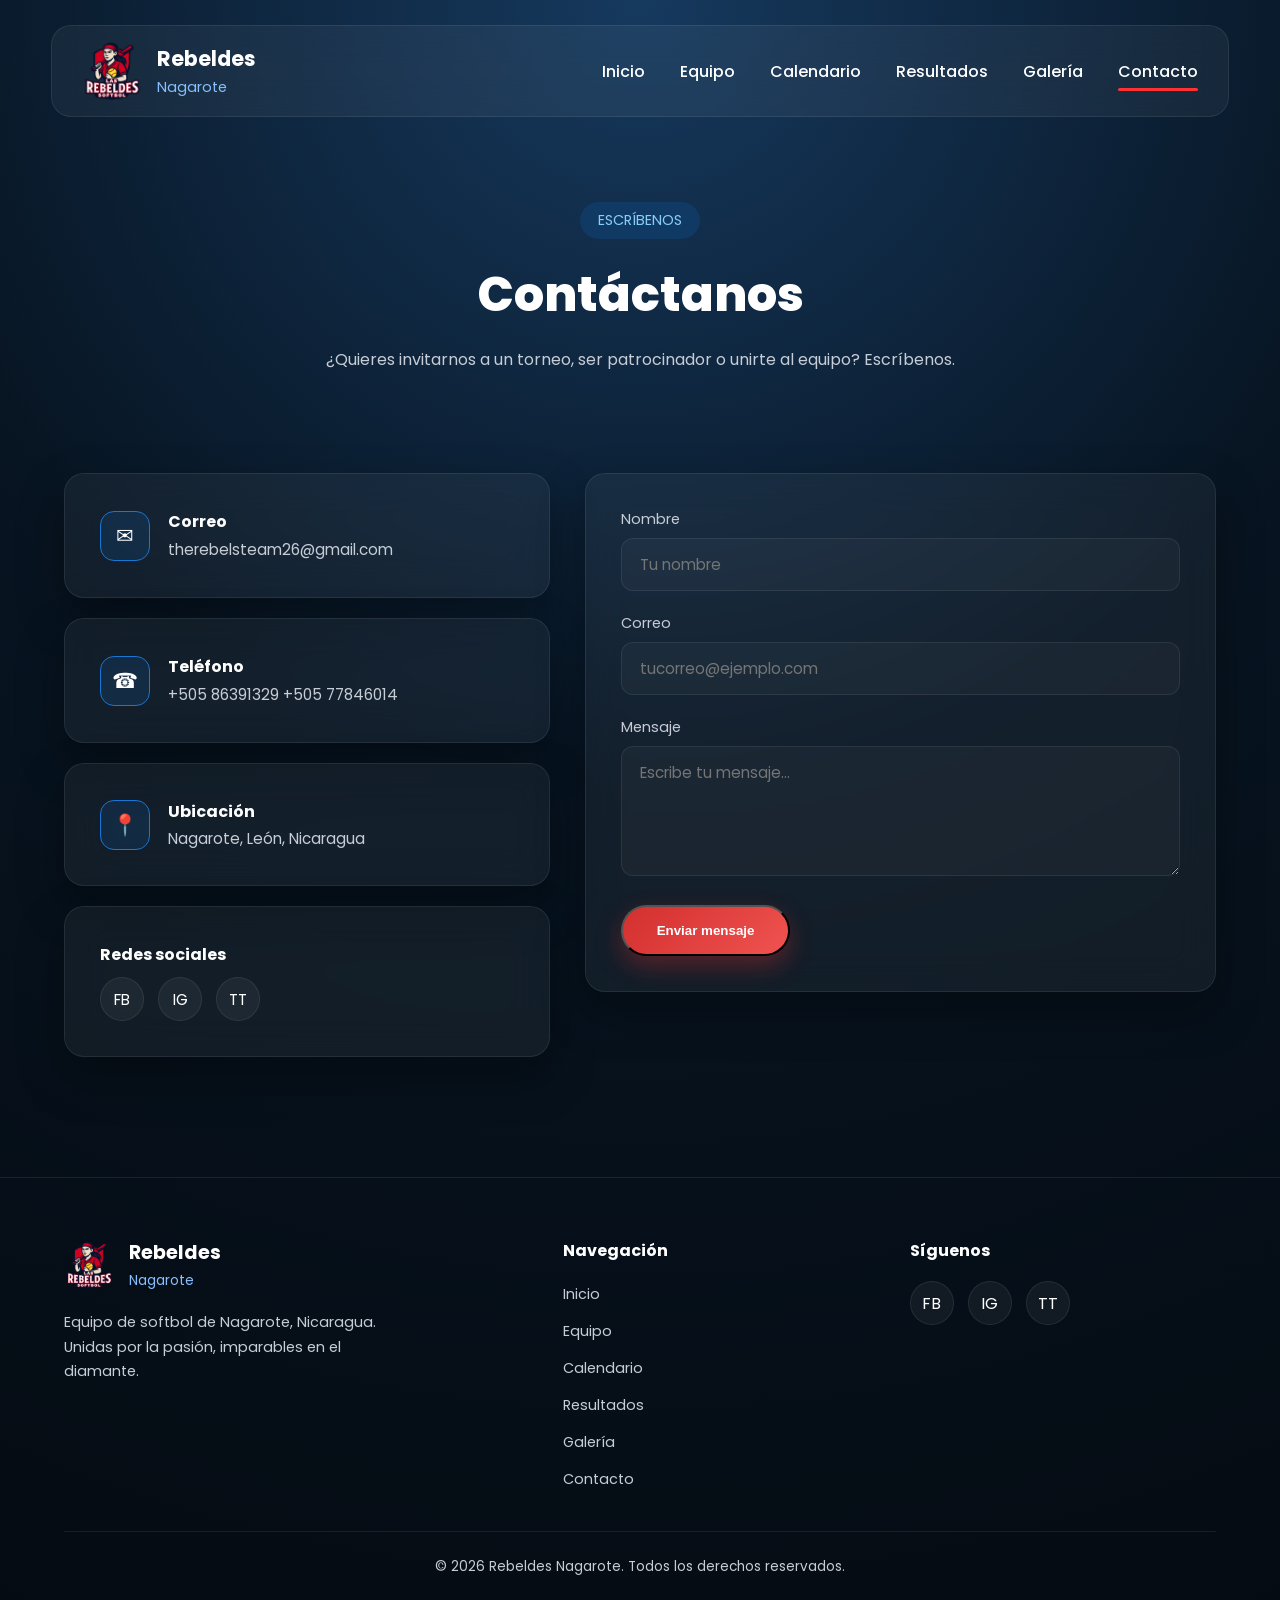
<file: pages/contacto.html>
<!DOCTYPE html>
<html lang="es">

<head>
    <meta charset="UTF-8">
    <meta name="viewport" content="width=device-width, initial-scale=1.0">

    <title>Contacto | Rebeldes Nagarote</title>

    <link rel="stylesheet" href="../css/style.css">
    <link rel="stylesheet" href="../css/responsive.css">

    <link rel="preconnect" href="https://fonts.googleapis.com">
    <link rel="preconnect" href="https://fonts.gstatic.com" crossorigin>
    <link href="https://fonts.googleapis.com/css2?family=Poppins:wght@300;400;500;600;700;800&display=swap" rel="stylesheet">
</head>

<body>

<header>

    <nav class="navbar">

        <a href="../index.html" class="logo">
            <img src="../img/logo/logo.png" alt="Logo Rebeldes">
            <div class="logo-text">
                <h2>Rebeldes</h2>
                <span>Nagarote</span>
            </div>
        </a>

        <ul class="nav-links">
            <li><a href="../index.html">Inicio</a></li>
            <li><a href="equipo.html">Equipo</a></li>
            <li><a href="calendario.html">Calendario</a></li>
            <li><a href="resultados.html">Resultados</a></li>
            <li><a href="galeria.html">Galería</a></li>
            <li><a class="active" href="contacto.html">Contacto</a></li>
        </ul>

    </nav>

    <div class="page-hero container">
        <span class="tag">ESCRÍBENOS</span>
        <h1>Contáctanos</h1>
        <p>¿Quieres invitarnos a un torneo, ser patrocinador o unirte al equipo? Escríbenos.</p>
    </div>

</header>

<main>

    <section>
        <div class="container">

            <div class="contact-grid">

                <div class="contact-info">

                    <div class="contact-item card">
                        <div class="contact-icon">✉</div>
                        <div>
                            <h4>Correo</h4>
                            <a href="mailto:therebelsteam26@gmail.com">therebelsteam26@gmail.com</a>
                        </div>
                    </div>

                    <div class="contact-item card">
                        <div class="contact-icon">☎</div>
                        <div>
                            <h4>Teléfono</h4>
                            <a href="tel:+50586391329">+505 86391329</a>
                            <a href="tel:+50577846014">+505 77846014</a>
                        </div>
                    </div>

                    <div class="contact-item card">
                        <div class="contact-icon">📍</div>
                        <div>
                            <h4>Ubicación</h4>
                            <p>Nagarote, León, Nicaragua</p>
                        </div>
                    </div>

                    <div class="contact-item card">
                        <div>
                            <h4>Redes sociales</h4>
                            <div class="social-row">
                               <a href="https://www.facebook.com/profile.php?id=61575002335556" aria-label="Facebook">FB</a>
                                <a href="https://www.instagram.com/las.rebeldes_of?igsh=bXludHhzaTMzZDN0" aria-label="Instagram">IG</a>
                               <a href="https://www.tiktok.com/@las.rebeldesof?_r=1&_t=ZS-98VSZUv17Qb" aria-label="TikTok">TT</a>
                            </div>
                        </div>
                    </div>

                </div>

                <div class="card">

                    <form action="mailto:therebelsteam26@gmail.com" method="post" enctype="text/plain">

                        <div class="form-group">
                            <label for="nombre">Nombre</label>
                            <input type="text" id="nombre" name="nombre" placeholder="Tu nombre" required>
                        </div>

                        <div class="form-group">
                            <label for="email">Correo</label>
                            <input type="email" id="email" name="email" placeholder="tucorreo@ejemplo.com" required>
                        </div>

                        <div class="form-group">
                            <label for="mensaje">Mensaje</label>
                            <textarea id="mensaje" name="mensaje" placeholder="Escribe tu mensaje..." required></textarea>
                        </div>

                        <button type="submit" class="btn btn-primary">Enviar mensaje</button>

                    </form>

                </div>

            </div>

        </div>
    </section>

</main>

<footer class="footer">
    <div class="container">

        <div class="footer-grid">

            <div>
                <div class="footer-brand">
                    <img src="../img/logo/logo.png" alt="Logo Rebeldes">
                    <div>
                        <h3>Rebeldes</h3>
                        <span>Nagarote</span>
                    </div>
                </div>
                <p>Equipo de softbol de Nagarote, Nicaragua. Unidas por la pasión, imparables en el diamante.</p>
            </div>

            <div>
                <h4>Navegación</h4>
                <ul class="footer-links">
                    <li><a href="../index.html">Inicio</a></li>
                    <li><a href="equipo.html">Equipo</a></li>
                    <li><a href="calendario.html">Calendario</a></li>
                    <li><a href="resultados.html">Resultados</a></li>
                    <li><a href="galeria.html">Galería</a></li>
                    <li><a href="contacto.html">Contacto</a></li>
                </ul>
            </div>

            <div>
                <h4>Síguenos</h4>
                <div class="social-row">
                    <a href="https://www.facebook.com/profile.php?id=61575002335556" aria-label="Facebook">FB</a>
                    <a href="https://www.instagram.com/las.rebeldes_of?igsh=bXludHhzaTMzZDN0" aria-label="Instagram">IG</a>
                    <a href="https://www.tiktok.com/@las.rebeldesof?_r=1&_t=ZS-98VSZUv17Qb" aria-label="TikTok">TT</a>
                </div>
            </div>

        </div>

        <div class="footer-bottom">
            &copy; 2026 Rebeldes Nagarote. Todos los derechos reservados.
        </div>

    </div>
</footer>

</body>

</html>
</file>
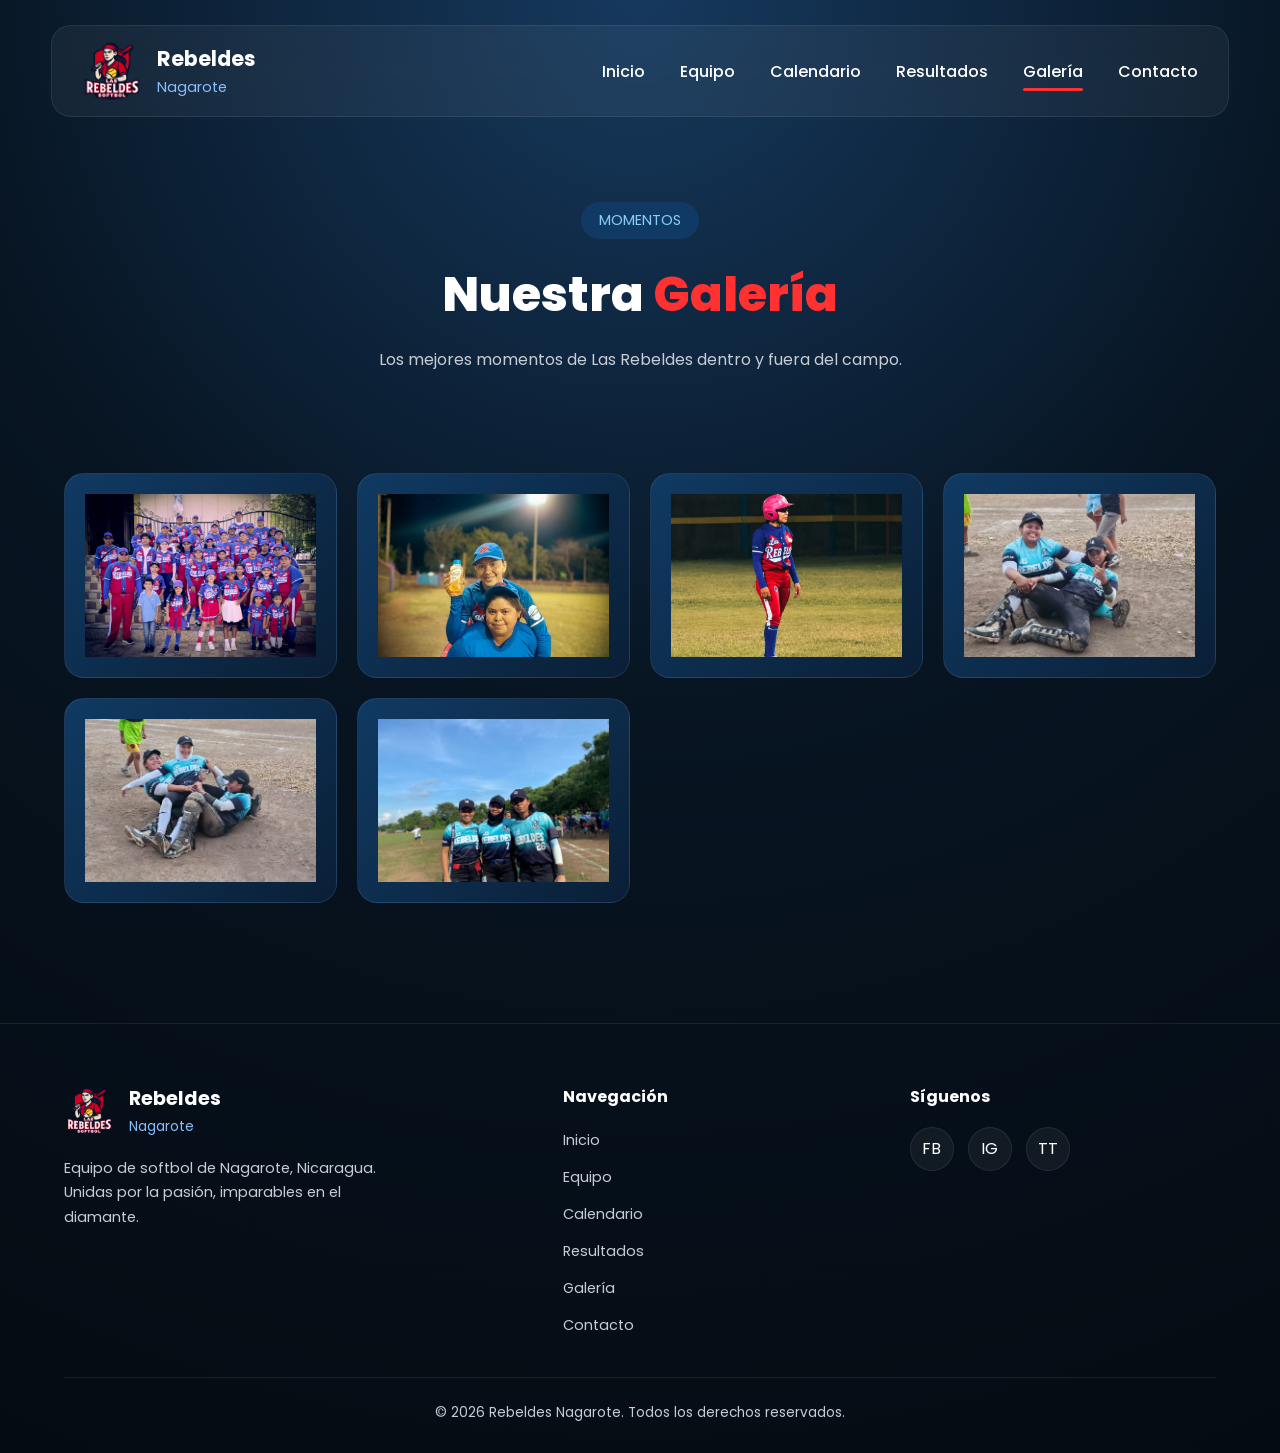
<file: pages/galeria.html>
<!DOCTYPE html>
<html lang="es">

<head>
    <meta charset="UTF-8">
    <meta name="viewport" content="width=device-width, initial-scale=1.0">

    <title>Galería | Rebeldes Nagarote</title>

    <link rel="stylesheet" href="../css/style.css">
    <link rel="stylesheet" href="../css/responsive.css">

    <link rel="preconnect" href="https://fonts.googleapis.com">
    <link rel="preconnect" href="https://fonts.gstatic.com" crossorigin>
    <link href="https://fonts.googleapis.com/css2?family=Poppins:wght@300;400;500;600;700;800&display=swap" rel="stylesheet">
</head>

<body>

<header>

    <nav class="navbar">

        <a href="../index.html" class="logo">
            <img src="../img/logo/logo.png" alt="Logo Rebeldes">
            <div class="logo-text">
                <h2>Rebeldes</h2>
                <span>Nagarote</span>
            </div>
        </a>

        <ul class="nav-links">
            <li><a href="../index.html">Inicio</a></li>
            <li><a href="equipo.html">Equipo</a></li>
            <li><a href="calendario.html">Calendario</a></li>
            <li><a href="resultados.html">Resultados</a></li>
            <li><a class="active" href="galeria.html">Galería</a></li>
            <li><a href="contacto.html">Contacto</a></li>
        </ul>

    </nav>

    <div class="page-hero container">
        <span class="tag">MOMENTOS</span>
        <h1>Nuestra <span>Galería</span></h1>
        <p>Los mejores momentos de Las Rebeldes dentro y fuera del campo.</p>
    </div>

</header>

<main>

    <section>
        <div class="container">

            <div class="gallery-grid">

                <div class="gallery-item">
                    <img src="../img/fondos/hero.jpg" alt="Equipo Rebeldes Nagarote">
                </div>

                <div class="gallery-item">
                    <img src="../img/partidos/gallery 1.jpg" alt="Momento 1">
                </div>
                <div class="gallery-item">
                    <img src="../img/partidos/gallery 2.jpg" alt="Momento 2">
                </div>
                <div class="gallery-item">
                    <img src="../img/partidos/gallery3.jpg" alt="Momento 3">
                </div>
                <div class="gallery-item">
                    <img src="../img/partidos/gallery 4.jpg" alt="Momento 4">
                </div>
                <div class="gallery-item">
                    <img src="../img/partidos/gallery 5.jpg" alt="Momento 5">
                </div>

            </div>

        </div>
    </section>

</main>

<footer class="footer">
    <div class="container">

        <div class="footer-grid">

            <div>
                <div class="footer-brand">
                    <img src="../img/logo/logo.png" alt="Logo Rebeldes">
                    <div>
                        <h3>Rebeldes</h3>
                        <span>Nagarote</span>
                    </div>
                </div>
                <p>Equipo de softbol de Nagarote, Nicaragua. Unidas por la pasión, imparables en el diamante.</p>
            </div>

            <div>
                <h4>Navegación</h4>
                <ul class="footer-links">
                    <li><a href="../index.html">Inicio</a></li>
                    <li><a href="equipo.html">Equipo</a></li>
                    <li><a href="calendario.html">Calendario</a></li>
                    <li><a href="resultados.html">Resultados</a></li>
                    <li><a href="galeria.html">Galería</a></li>
                    <li><a href="contacto.html">Contacto</a></li>
                </ul>
            </div>

            <div>
                <h4>Síguenos</h4>
                <div class="social-row">
                     <a href="https://www.facebook.com/profile.php?id=61575002335556" aria-label="Facebook">FB</a>
                    <a href="https://www.instagram.com/las.rebeldes_of?igsh=bXludHhzaTMzZDN0" aria-label="Instagram">IG</a>
                    <a href="https://www.tiktok.com/@las.rebeldesof?_r=1&_t=ZS-98VSZUv17Qb" aria-label="TikTok">TT</a>
                </div>
            </div>

        </div>

        <div class="footer-bottom">
            &copy; 2026 Rebeldes Nagarote. Todos los derechos reservados.
        </div>

    </div>
</footer>

</body>

</html>
</file>
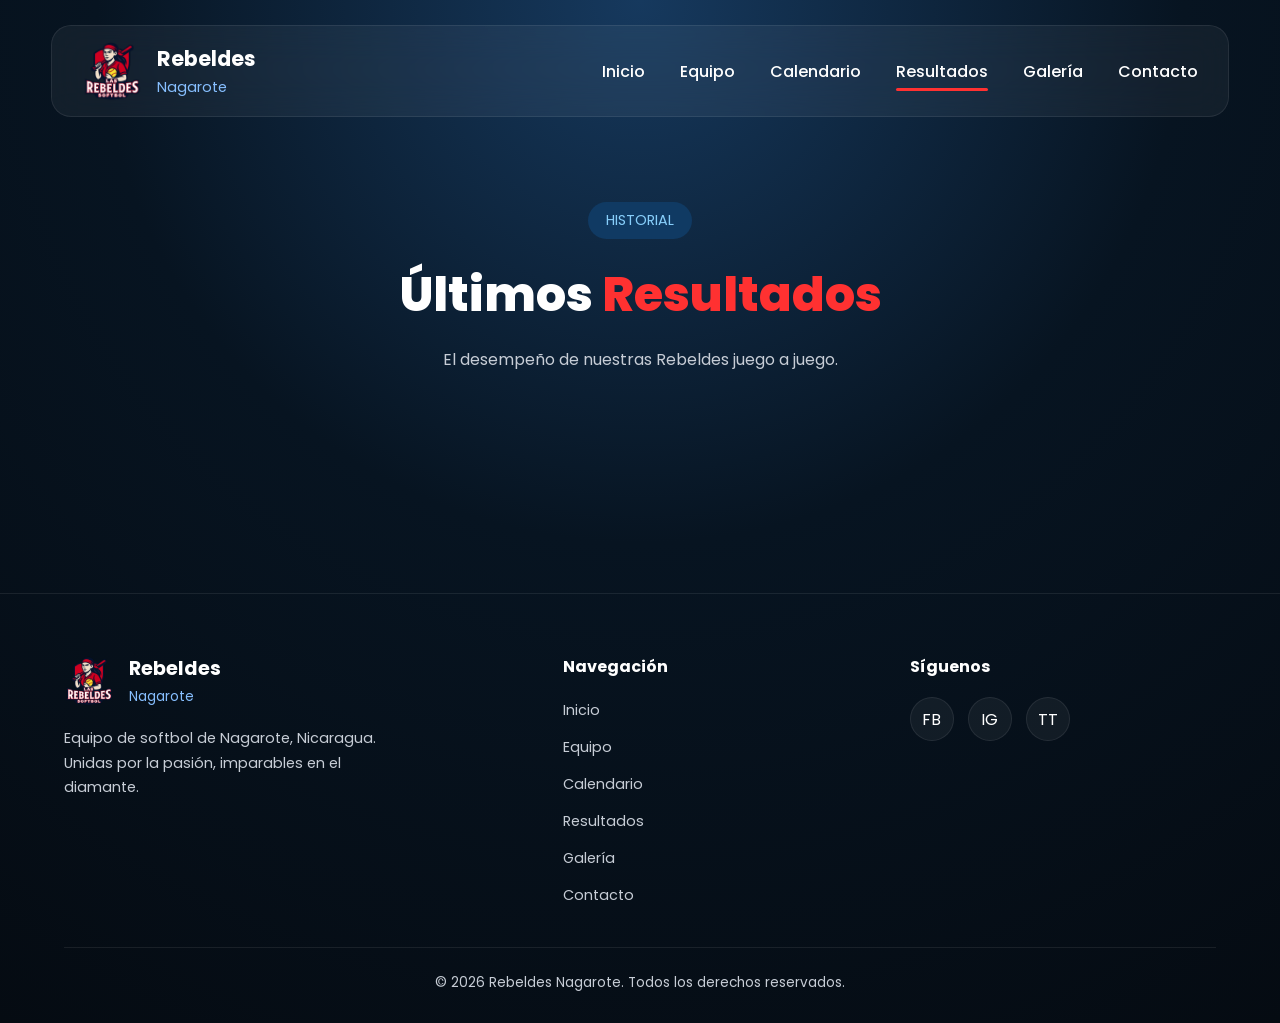
<file: pages/resultados.html>
<!DOCTYPE html>
<html lang="es">

<head>
    <meta charset="UTF-8">
    <meta name="viewport" content="width=device-width, initial-scale=1.0">

    <title>Resultados | Rebeldes Nagarote</title>

    <link rel="stylesheet" href="../css/style.css">
    <link rel="stylesheet" href="../css/responsive.css">

    <link rel="preconnect" href="https://fonts.googleapis.com">
    <link rel="preconnect" href="https://fonts.gstatic.com" crossorigin>
    <link href="https://fonts.googleapis.com/css2?family=Poppins:wght@300;400;500;600;700;800&display=swap" rel="stylesheet">
</head>

<body>

<header>

    <nav class="navbar">

        <a href="../index.html" class="logo">
            <img src="../img/logo/logo.png" alt="Logo Rebeldes">
            <div class="logo-text">
                <h2>Rebeldes</h2>
                <span>Nagarote</span>
            </div>
        </a>

        <ul class="nav-links">
            <li><a href="../index.html">Inicio</a></li>
            <li><a href="equipo.html">Equipo</a></li>
            <li><a href="calendario.html">Calendario</a></li>
            <li><a class="active" href="resultados.html">Resultados</a></li>
            <li><a href="galeria.html">Galería</a></li>
            <li><a href="contacto.html">Contacto</a></li>
        </ul>

    </nav>

    <div class="page-hero container">
        <span class="tag">HISTORIAL</span>
        <h1>Últimos <span>Resultados</span></h1>
        <p>El desempeño de nuestras Rebeldes juego a juego.</p>
    </div>

</header>

<main>

    <section>
        <div class="container">

            <div class="results-list">

               <!-- <div class="result-item card">
                    <div class="result-teams">
                        <div>
                            <div class="result-score">8 - 3</div>
                            <p>Rebeldes Nagarote vs. Equipo Rival &middot; 20 Jul 2026</p>
                        </div>
                    </div>
                    <span class="badge badge-win">Victoria</span>
                </div> -->


            </div>

        </div>
    </section>

</main>

<footer class="footer">
    <div class="container">

        <div class="footer-grid">

            <div>
                <div class="footer-brand">
                    <img src="../img/logo/logo.png" alt="Logo Rebeldes">
                    <div>
                        <h3>Rebeldes</h3>
                        <span>Nagarote</span>
                    </div>
                </div>
                <p>Equipo de softbol de Nagarote, Nicaragua. Unidas por la pasión, imparables en el diamante.</p>
            </div>

            <div>
                <h4>Navegación</h4>
                <ul class="footer-links">
                    <li><a href="../index.html">Inicio</a></li>
                    <li><a href="equipo.html">Equipo</a></li>
                    <li><a href="calendario.html">Calendario</a></li>
                    <li><a href="resultados.html">Resultados</a></li>
                    <li><a href="galeria.html">Galería</a></li>
                    <li><a href="contacto.html">Contacto</a></li>
                </ul>
            </div>

            <div>
                <h4>Síguenos</h4>
                <div class="social-row">
                    <a href="https://www.facebook.com/profile.php?id=61575002335556" aria-label="Facebook">FB</a>
                    <a href="https://www.instagram.com/las.rebeldes_of?igsh=bXludHhzaTMzZDN0" aria-label="Instagram">IG</a>
                    <a href="https://www.tiktok.com/@las.rebeldesof?_r=1&_t=ZS-98VSZUv17Qb" aria-label="TikTok">TT</a>
                </div>
            </div>

        </div>

        <div class="footer-bottom">
            &copy; 2026 Rebeldes Nagarote. Todos los derechos reservados.
        </div>

    </div>
</footer>

</body>

</html>
</file>
<file: css/style.css>
/*==============================
        RESET
===============================*/
/*==============================
        VARIABLES
===============================*/

:root{

    --primary:#0D47A1;
    --primary-light:#1976D2;

    --secondary:#D32F2F;
    --secondary-light:#EF5350;

    --background:#050B12;
    --surface:rgba(255,255,255,.05);

    --text:#FFFFFF;
    --text-light:#C7CDD6;

    --border:rgba(255,255,255,.08);

    --shadow:0 20px 45px rgba(0,0,0,.35);

    --radius:20px;

}
*{
    margin:0;
    padding:0;
    box-sizing:border-box;
}

html{
    scroll-behavior:smooth;
}

body{

    font-family:'Poppins',sans-serif;

    background:
    radial-gradient(circle at top,#16395e 0%,#071421 45%,#050b12 100%);

    color:white;

    overflow-x:hidden;

}

/*==============================
        HERO
===============================*/

.hero{

    min-height:100vh;

    display:flex;

    flex-direction:column;

}

/*==============================
        NAVBAR PREMIUM
===============================*/

.navbar{

    width:92%;

    max-width:1400px;

    margin:25px auto;

    display:flex;

    justify-content:space-between;

    align-items:center;

    padding:15px 30px;

    background:rgba(255,255,255,.05);

    backdrop-filter:blur(18px);

    border:1px solid rgba(255,255,255,.08);

    border-radius:20px;

}

.logo{

    display:flex;

    align-items:center;

    gap:15px;

    text-decoration:none;

}

.logo img{

    width:60px;

}

.logo-text h2{

    color:white;

    font-size:1.3rem;

    margin:0;

}

.logo-text span{

    color:#87bfff;

    font-size:.9rem;

}

.nav-links{

    display:flex;

    gap:35px;

    list-style:none;

}

.nav-links a{

    text-decoration:none;

    color:white;

    font-weight:500;

    position:relative;

    transition:.35s;

}

.nav-links a::after{

    content:"";

    position:absolute;

    left:0;

    bottom:-8px;

    width:0;

    height:3px;

    background:#ff3131;

    border-radius:10px;

    transition:.35s;

}

.nav-links a:hover::after,

.nav-links a.active::after{

    width:100%;

}

.nav-links a:hover{

    color:#87bfff;

}

/*==============================
        HERO CONTENT
===============================*/

.hero-content{

    width:90%;

    max-width:1400px;

    margin:auto;

    display:flex;

    justify-content:space-between;

    align-items:center;

    gap:70px;

    flex:1;

}

.hero-text{

    flex:1;

}

.tag{

    display:inline-block;

    padding:8px 18px;

    background:#103a63;

    color:#87cefa;

    border-radius:30px;

    font-size:.9rem;

    margin-bottom:25px;

}

.hero-text h1{

    font-size:5rem;

    line-height:1;

    margin-bottom:25px;

    font-weight:800;

}

.hero-text h1 span{

    display:block;

    color:#ff3131;

}

.hero-text p{

    color:#d7d7d7;

    line-height:1.8;

    font-size:1.15rem;

    max-width:650px;

    margin-bottom:40px;

}

.hero-buttons{

    display:flex;

    gap:20px;

}

.btn{

    padding:18px 35px;

    border-radius:50px;

    text-decoration:none;

    font-weight:600;

    transition:.35s;

}

.btn{

    display:inline-flex;

    align-items:center;

    justify-content:center;

    padding:16px 34px;

    border-radius:999px;

    text-decoration:none;

    font-weight:600;

    transition:.35s;

    cursor:pointer;

}

.btn-primary{

    background:linear-gradient(
        135deg,
        var(--secondary),
        var(--secondary-light)
    );

    color:white;

    box-shadow:
    0 10px 25px rgba(211,47,47,.35);

}

.btn-primary:hover{

    transform:translateY(-6px);

    box-shadow:
    0 20px 35px rgba(211,47,47,.45);

}

.btn-secondary{

    border:2px solid var(--primary-light);

    color:white;

}

.btn-secondary:hover{

    background:var(--primary-light);

    transform:translateY(-6px);

}

/*==============================
        HERO IMAGE
===============================*/

.hero-image{

    flex:1;

    display:flex;

    justify-content:center;

    position:relative;

}

.hero-image::before{

    content:"";

    position:absolute;

    width:450px;

    height:450px;

    background:#1b65d6;

    border-radius:50%;

    filter:blur(170px);

    opacity:.25;

    z-index:-1;

}

.hero-image img{

    width:100%;

    max-width:650px;

    border-radius:25px;

    box-shadow:0 30px 80px rgba(0,0,0,.45);

    transition:.5s;

}

.hero-image img:hover{

    transform:scale(1.02);

}
 .container{

    width:90%;

    max-width:1400px;

    margin:auto;

}

.section-title{

    text-align:center;

    margin-bottom:15px;

    font-size:2.8rem;

    font-weight:700;

}

.section-subtitle{

    text-align:center;

    color:var(--text-light);

    margin-bottom:60px;

}
.card{

    background:var(--surface);

    border:1px solid var(--border);

    border-radius:var(--radius);

    backdrop-filter:blur(20px);

    box-shadow:var(--shadow);

    padding:35px;

}

/*==============================
        PAGE HERO (interior pages)
===============================*/

.page-hero{
    padding:60px 0 20px;
    text-align:center;
}

.page-hero .tag{
    display:inline-block;
    padding:8px 18px;
    background:#103a63;
    color:#87cefa;
    border-radius:30px;
    font-size:.9rem;
    margin-bottom:20px;
}

.page-hero h1{
    font-size:3rem;
    font-weight:800;
    margin-bottom:15px;
}

.page-hero h1 span{
    color:#ff3131;
}

.page-hero p{
    color:var(--text-light);
    max-width:650px;
    margin:0 auto;
    line-height:1.7;
}

section{
    padding:60px 0;
}

/*==============================
        EQUIPO
===============================*/

.players-grid{
    display:grid;
    grid-template-columns:repeat(auto-fit,minmax(240px,1fr));
    gap:30px;
    margin-top:20px;
}

.player-card{
    text-align:center;
    transition:.35s;
}

.player-card:hover{
    transform:translateY(-8px);
    border-color:var(--primary-light);
}

.player-photo{
    width:150px;
    height:150px;
    border-radius:50%;
    margin:0 auto 20px;
    overflow:hidden;
    border:3px solid var(--primary-light);
    background:linear-gradient(135deg,#103a63,#0a1f36);
    display:flex;
    align-items:center;
    justify-content:center;
    color:var(--text-light);
    font-size:.85rem;
}

.player-photo img{
    width:100%;
    height:100%;
    object-fit:cover;
}

.player-number{
    display:inline-block;
    background:var(--secondary);
    color:white;
    font-weight:700;
    padding:4px 14px;
    border-radius:30px;
    font-size:.85rem;
    margin-bottom:12px;
}

.player-card h3{
    font-size:1.3rem;
    margin-bottom:5px;
}

.player-card .position{
    color:#87bfff;
    font-size:.95rem;
}

/*==============================
        CALENDARIO
===============================*/

.schedule-list{
    display:flex;
    flex-direction:column;
    gap:20px;
    margin-top:20px;
}

.schedule-item{
    display:flex;
    align-items:center;
    gap:30px;
}

.schedule-date{
    text-align:center;
    min-width:90px;
    background:var(--primary);
    border-radius:16px;
    padding:14px 10px;
}

.schedule-date .day{
    font-size:1.8rem;
    font-weight:800;
    line-height:1;
}

.schedule-date .month{
    font-size:.85rem;
    color:#cfe0ff;
    text-transform:uppercase;
}

.schedule-info{
    flex:1;
}

.schedule-info h3{
    font-size:1.2rem;
    margin-bottom:6px;
}

.schedule-info p{
    color:var(--text-light);
    font-size:.95rem;
}

.schedule-status{
    padding:8px 18px;
    border-radius:30px;
    font-size:.85rem;
    font-weight:600;
    white-space:nowrap;
}

.status-proximo{
    background:rgba(25,118,210,.2);
    color:#87bfff;
    border:1px solid var(--primary-light);
}

/*==============================
        BANNER DE PARTIDO (póster)
===============================*/

.banner-list{
    display:grid;
    grid-template-columns:repeat(auto-fit,minmax(320px,1fr));
    gap:30px;
    margin-top:20px;
}

.banner-card{
    padding:0;
    overflow:hidden;
    display:flex;
    flex-direction:column;
}

.banner-card img{
    width:100%;
    display:block;
}

.banner-fallback{
    display:none;
    flex-direction:column;
    gap:18px;
    padding:30px;
}

.banner-fallback .matchup-teams{
    justify-content:center;
}

.banner-fallback .matchup-info{
    text-align:center;
}

.banner-fallback .upload-hint{
    text-align:center;
    color:var(--text-light);
    font-size:.8rem;
    border-top:1px dashed var(--border);
    padding-top:16px;
}

.banner-fallback .upload-hint code{
    color:#87bfff;
}

/*==============================
        MATCHUP CARD (estilo póster)
===============================*/

.matchup-card{
    display:flex;
    align-items:center;
    gap:28px;
}

.matchup-date{
    display:flex;
    flex-direction:column;
    align-items:center;
    justify-content:center;
    min-width:80px;
    background:white;
    border-radius:14px;
    padding:10px 8px;
    box-shadow:0 10px 25px rgba(0,0,0,.35);
}

.matchup-date .dow{
    color:var(--secondary);
    font-weight:700;
    font-size:.8rem;
    letter-spacing:.5px;
}

.matchup-date .day{
    color:var(--secondary);
    font-weight:800;
    font-size:1.9rem;
    line-height:1.1;
}

.matchup-main{
    flex:1;
    display:flex;
    align-items:center;
    gap:26px;
    flex-wrap:wrap;
}

.matchup-teams{
    display:flex;
    align-items:center;
    gap:16px;
}

.team-badge{
    width:56px;
    height:56px;
    border-radius:50%;
    background:linear-gradient(135deg,#103a63,#0a1f36);
    border:2px solid var(--primary-light);
    display:flex;
    align-items:center;
    justify-content:center;
    overflow:hidden;
    flex-shrink:0;
}

.team-badge img{
    width:100%;
    height:100%;
    object-fit:cover;
}

.team-badge.away{
    border-color:var(--secondary);
}

.team-badge span{
    font-weight:800;
    font-size:.95rem;
    color:var(--text-light);
}

.vs{
    font-weight:800;
    font-size:1rem;
    color:var(--secondary-light);
    background:rgba(211,47,47,.12);
    padding:6px 12px;
    border-radius:8px;
}

.matchup-info h3{
    font-size:1.15rem;
    margin-bottom:5px;
}

.matchup-info .vs-inline{
    color:var(--text-light);
    font-weight:400;
    font-size:.95rem;
}

.matchup-info p{
    color:var(--text-light);
    font-size:.9rem;
}

/*==============================
        RESULTADOS
===============================*/

.results-list{
    display:flex;
    flex-direction:column;
    gap:20px;
    margin-top:20px;
}

.result-item{
    display:flex;
    align-items:center;
    justify-content:space-between;
    gap:20px;
    flex-wrap:wrap;
}

.result-teams{
    display:flex;
    align-items:center;
    gap:18px;
}

.result-score{
    font-size:1.8rem;
    font-weight:800;
    color:white;
}

.result-teams p{
    color:var(--text-light);
    font-size:.9rem;
    margin-top:4px;
}

.badge{
    padding:8px 20px;
    border-radius:30px;
    font-weight:700;
    font-size:.85rem;
}

.badge-win{
    background:rgba(46,160,67,.15);
    color:#4ade80;
    border:1px solid #2ea043;
}

.badge-loss{
    background:rgba(211,47,47,.15);
    color:#ff6b6b;
    border:1px solid var(--secondary);
}

/*==============================
        GALERIA
===============================*/

.gallery-grid{
    display:grid;
    grid-template-columns:repeat(auto-fit,minmax(260px,1fr));
    gap:20px;
    margin-top:20px;
}

.gallery-item{
    aspect-ratio:4/3;
    border-radius:var(--radius);
    overflow:hidden;
    border:1px solid var(--border);
    background:linear-gradient(135deg,#103a63,#0a1f36);
    display:flex;
    align-items:center;
    justify-content:center;
    color:var(--text-light);
    font-size:.9rem;
    text-align:center;
    padding:20px;
}

.gallery-item img{
    width:100%;
    height:100%;
    object-fit:cover;
    transition:.5s;
}

.gallery-item:hover img{
    transform:scale(1.08);
}

/*==============================
        CONTACTO
===============================*/

.contact-grid{
    display:grid;
    grid-template-columns:1fr 1.3fr;
    gap:35px;
    margin-top:20px;
    align-items:start;
}

.contact-info{
    display:flex;
    flex-direction:column;
    gap:20px;
}

.contact-item{
    display:flex;
    align-items:center;
    gap:18px;
}

.contact-icon{
    width:50px;
    height:50px;
    border-radius:14px;
    background:rgba(25,118,210,.15);
    border:1px solid var(--primary-light);
    display:flex;
    align-items:center;
    justify-content:center;
    font-size:1.3rem;
    flex-shrink:0;
}

.contact-item h4{
    font-size:1rem;
    margin-bottom:3px;
}

.contact-item p, .contact-item a{
    color:var(--text-light);
    font-size:.95rem;
    text-decoration:none;
}

.contact-item a:hover{
    color:#87bfff;
}

.social-row{
    display:flex;
    gap:14px;
    margin-top:10px;
}

.social-row a{
    width:44px;
    height:44px;
    border-radius:50%;
    background:var(--surface);
    border:1px solid var(--border);
    display:flex;
    align-items:center;
    justify-content:center;
    text-decoration:none;
    color:white;
    transition:.35s;
}

.social-row a:hover{
    background:var(--primary-light);
    transform:translateY(-4px);
}

.form-group{
    margin-bottom:22px;
}

.form-group label{
    display:block;
    margin-bottom:8px;
    font-size:.9rem;
    color:var(--text-light);
}

.form-group input,
.form-group textarea{
    width:100%;
    padding:14px 18px;
    border-radius:12px;
    border:1px solid var(--border);
    background:rgba(255,255,255,.03);
    color:white;
    font-family:'Poppins',sans-serif;
    font-size:.95rem;
}

.form-group input:focus,
.form-group textarea:focus{
    outline:none;
    border-color:var(--primary-light);
}

.form-group textarea{
    resize:vertical;
    min-height:130px;
}

/*==============================
        HOME PREVIEWS
===============================*/

.preview-grid{
    display:grid;
    grid-template-columns:repeat(2,1fr);
    gap:30px;
    margin-top:20px;
}

.preview-header{
    display:flex;
    justify-content:space-between;
    align-items:center;
    margin-bottom:20px;
}

.preview-header h3{
    font-size:1.4rem;
}

.preview-header a{
    color:#87bfff;
    text-decoration:none;
    font-size:.9rem;
    font-weight:600;
}

.preview-header a:hover{
    color:white;
}

.sponsors-strip{
    display:flex;
    flex-wrap:wrap;
    justify-content:center;
    align-items:center;
    gap:50px;
    margin-top:20px;
    opacity:.8;
}

.sponsors-strip .placeholder{
    width:140px;
    height:70px;
    border:1px dashed var(--border);
    border-radius:12px;
    display:flex;
    align-items:center;
    justify-content:center;
    color:var(--text-light);
    font-size:.8rem;
    text-align:center;
}

/*==============================
        FOOTER
===============================*/

.footer{
    border-top:1px solid var(--border);
    margin-top:60px;
    padding:60px 0 30px;
}

.footer-grid{
    display:grid;
    grid-template-columns:1.5fr 1fr 1fr;
    gap:40px;
    margin-bottom:40px;
}

.footer-brand{
    display:flex;
    align-items:center;
    gap:15px;
    margin-bottom:18px;
}

.footer-brand img{
    width:50px;
}

.footer-brand h3{
    font-size:1.2rem;
}

.footer-brand span{
    color:#87bfff;
    font-size:.85rem;
}

.footer p{
    color:var(--text-light);
    font-size:.9rem;
    line-height:1.7;
    max-width:320px;
}

.footer h4{
    font-size:1rem;
    margin-bottom:18px;
}

.footer-links{
    list-style:none;
    display:flex;
    flex-direction:column;
    gap:12px;
}

.footer-links a{
    color:var(--text-light);
    text-decoration:none;
    font-size:.9rem;
    transition:.3s;
}

.footer-links a:hover{
    color:#87bfff;
}

.footer-bottom{
    text-align:center;
    padding-top:25px;
    border-top:1px solid var(--border);
    color:var(--text-light);
    font-size:.85rem;
}
</file>
<file: css/responsive.css>
/*==============================
        TABLET (<=1024px)
===============================*/

@media (max-width:1024px){

    .hero-text h1{
        font-size:3.6rem;
    }

    .contact-grid{
        grid-template-columns:1fr;
    }

    .footer-grid{
        grid-template-columns:1fr 1fr;
    }
}

/*==============================
        MOBILE (<=768px)
===============================*/

@media (max-width:768px){

    .navbar{
        flex-wrap:wrap;
        gap:15px;
        padding:15px 20px;
    }

    .nav-links{
        width:100%;
        justify-content:center;
        flex-wrap:wrap;
        gap:18px 25px;
    }

    .hero-content{
        flex-direction:column;
        text-align:center;
        gap:40px;
        padding:30px 0 60px;
    }

    .hero-text h1{
        font-size:2.8rem;
    }

    .hero-text p{
        margin-left:auto;
        margin-right:auto;
    }

    .hero-buttons{
        justify-content:center;
        flex-wrap:wrap;
    }

    .hero-image img{
        max-width:100%;
    }

    .page-hero h1{
        font-size:2.2rem;
    }

    .preview-grid{
        grid-template-columns:1fr;
    }

    .schedule-item{
        flex-wrap:wrap;
    }

    .result-item{
        flex-direction:column;
        align-items:flex-start;
    }

    .footer-grid{
        grid-template-columns:1fr;
        gap:35px;
    }

    .footer p{
        max-width:100%;
    }
}

/*==============================
        SMALL MOBILE (<=480px)
===============================*/

@media (max-width:480px){

    .logo-text h2{
        font-size:1.1rem;
    }

    .hero-text h1{
        font-size:2.2rem;
    }

    .btn{
        padding:14px 24px;
        font-size:.9rem;
    }

    .nav-links{
        gap:14px 18px;
        font-size:.9rem;
    }

    .section-title{
        font-size:2rem;
    }
}
</file>
